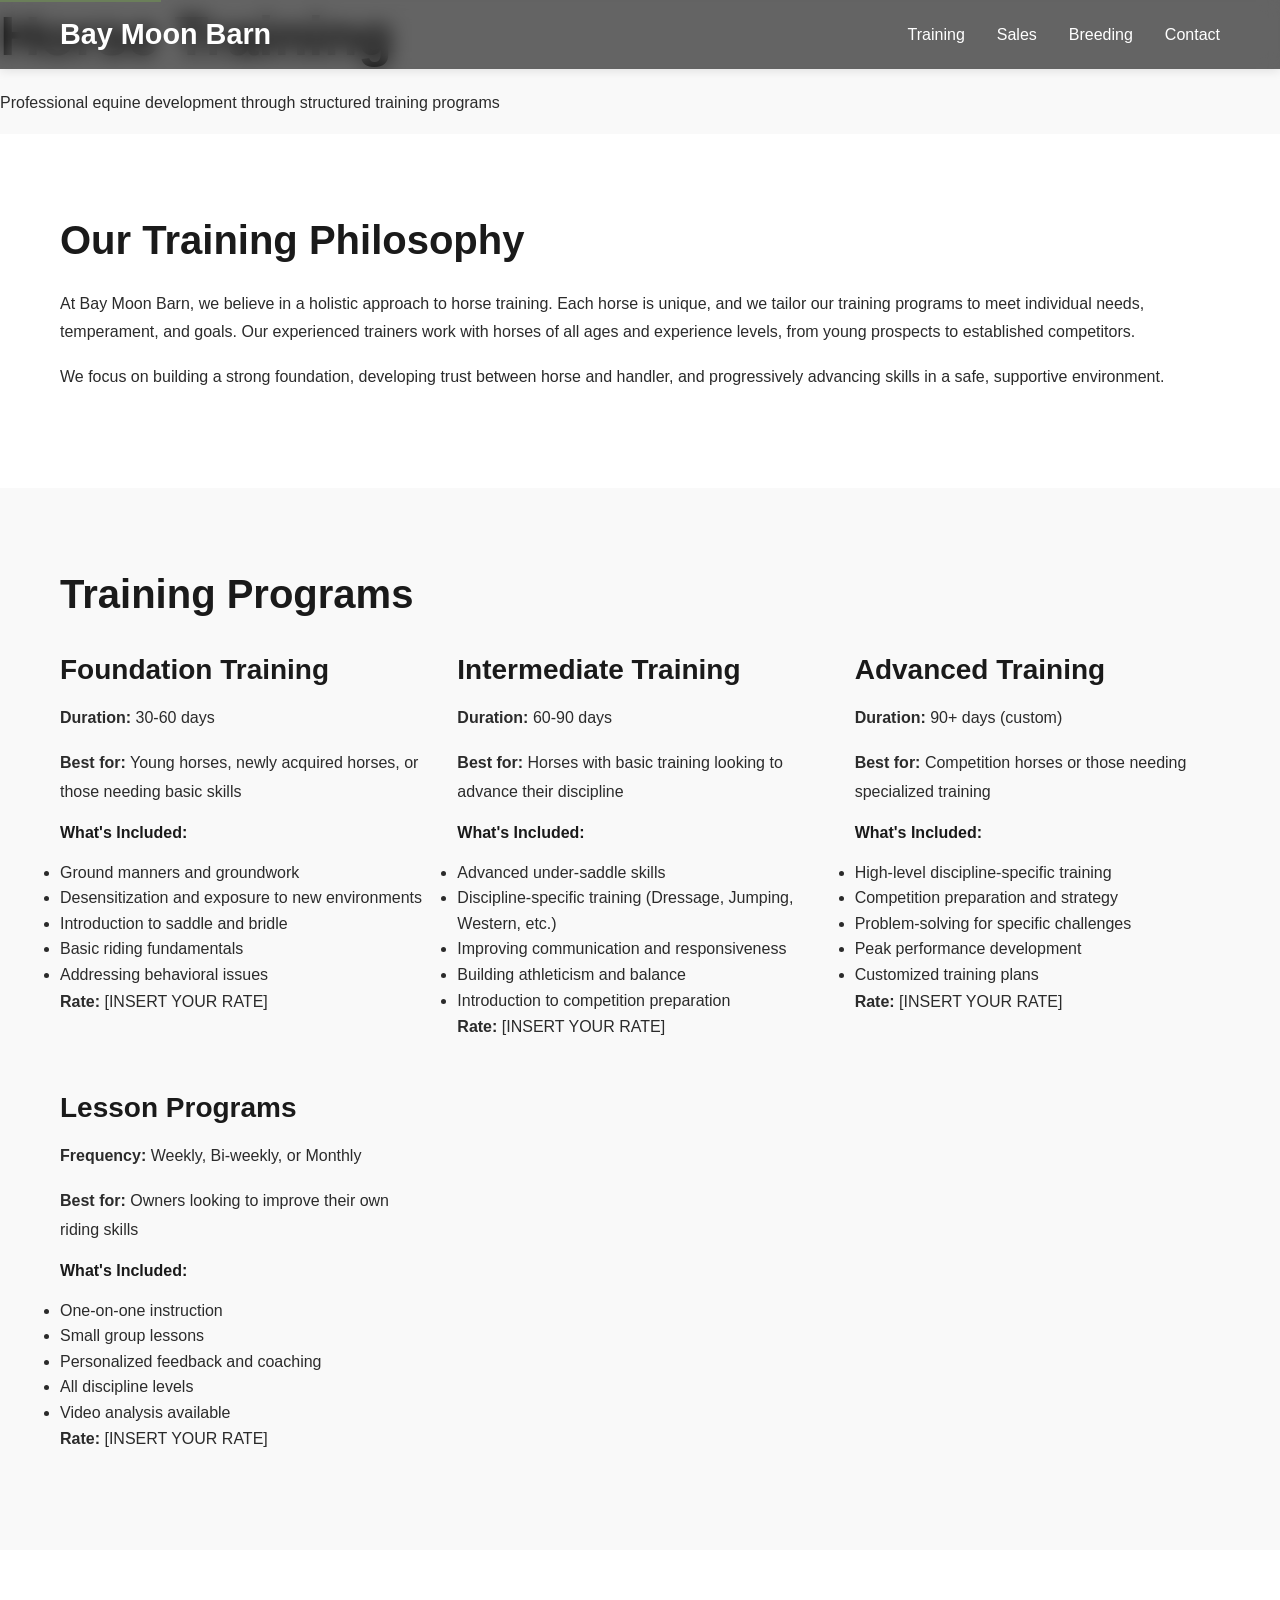
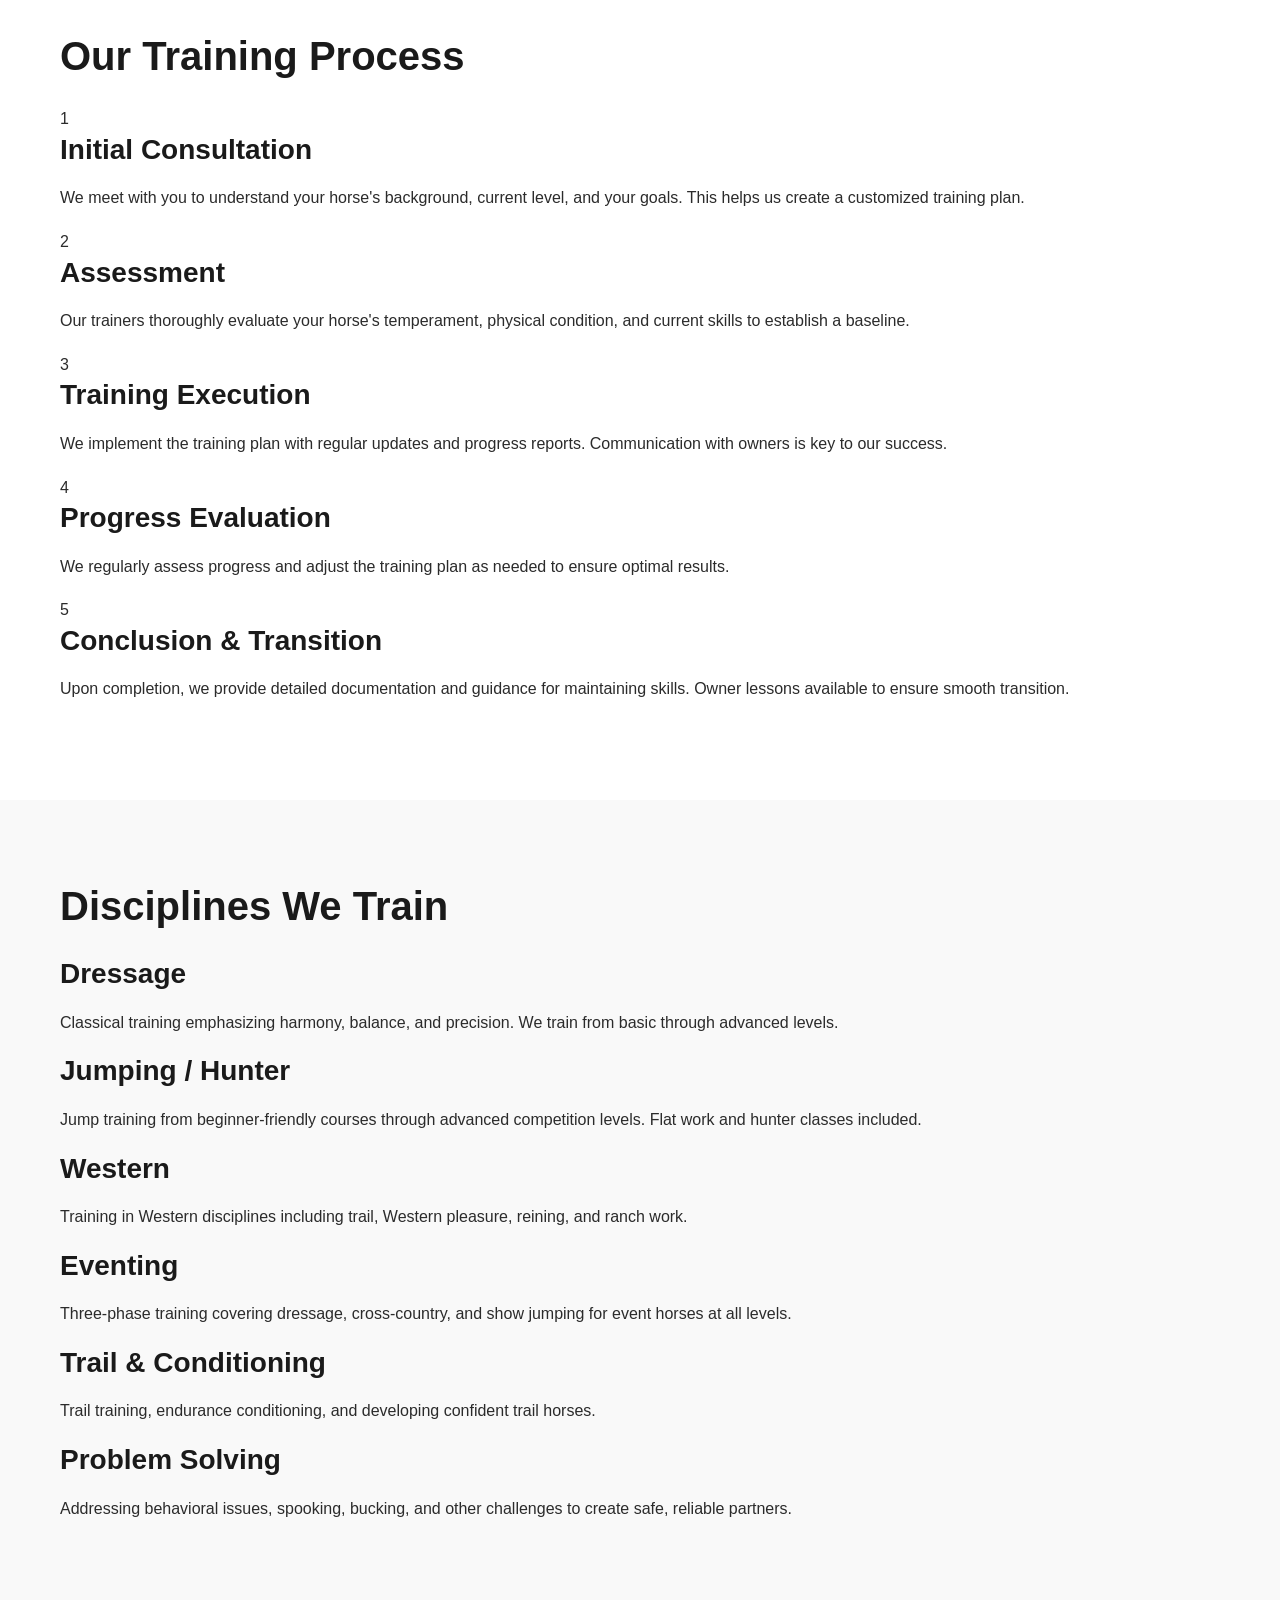
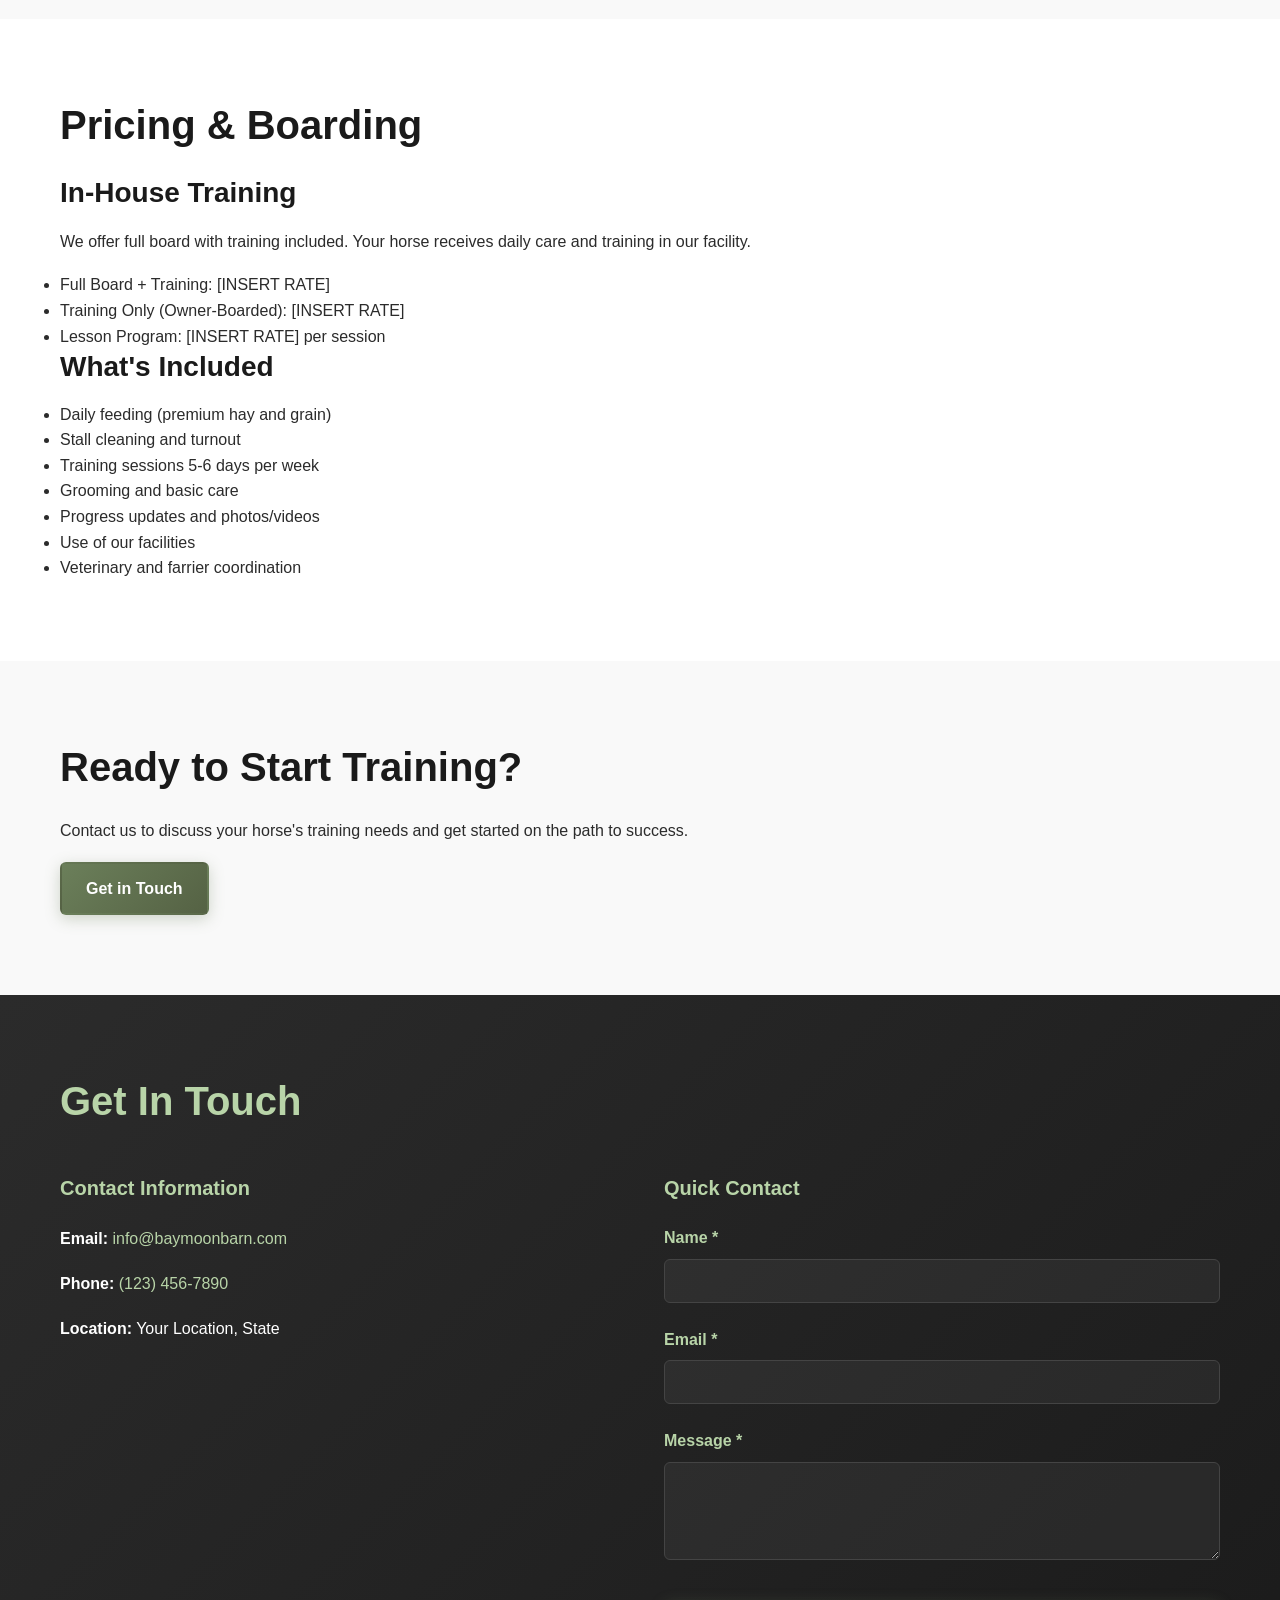
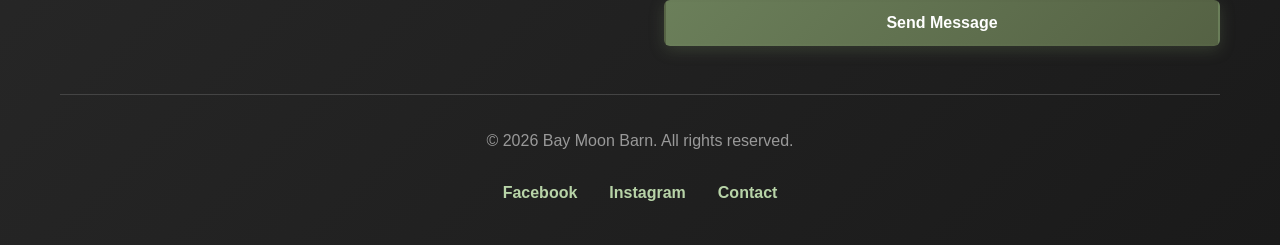
<file: training.html>
<!DOCTYPE html>
<html lang="en">
<head>
    <meta charset="UTF-8">
    <meta name="viewport" content="width=device-width, initial-scale=1.0">
    <meta name="description" content="Bay Moon Barn Horse Training Program - Professional equine training for all disciplines and experience levels.">
    <meta name="keywords" content="horse training, equine training, dressage training, jumping training">
    <meta property="og:title" content="Horse Training - Bay Moon Barn">
    <meta property="og:description" content="Professional horse training programs tailored to your horse's needs.">
    <meta property="og:type" content="website">
    
    <title>Horse Training - Bay Moon Barn</title>
    <link rel="stylesheet" href="styles.css">
    <link rel="icon" href="favicon.ico" type="image/x-icon">
</head>

<body>

<!-- Skip to main content link for accessibility -->
<a href="#main-content" class="skip-link">Skip to main content</a>

<!-- Navigation Header -->
<header class="page-header" role="banner">
    <nav class="navbar" role="navigation" aria-label="Main navigation">
        <div class="nav-container">
            <div class="logo">
                <a href="index.html"><h1>Bay Moon Barn</h1></a>
            </div>
            <ul class="nav-links">
                <li><a href="index.html#training" class="nav-link">Training</a></li>
                <li><a href="sales.html" class="nav-link">Sales</a></li>
                <li><a href="breeding.html" class="nav-link">Breeding</a></li>
                <li><a href="index.html#contact" class="nav-link">Contact</a></li>
            </ul>
        </div>
    </nav>

    <!-- Page Hero -->
    <div class="page-hero">
        <h1>Horse Training</h1>
        <p>Professional equine development through structured training programs</p>
    </div>
</header>

<!-- Main Content -->
<main id="main-content">

    <!-- Introduction -->
    <section class="intro-section" aria-labelledby="training-intro-heading">
        <div class="container">
            <h2 id="training-intro-heading">Our Training Philosophy</h2>
            <p>
                At Bay Moon Barn, we believe in a holistic approach to horse training. Each horse is unique, and we tailor our training programs to meet individual needs, temperament, and goals. Our experienced trainers work with horses of all ages and experience levels, from young prospects to established competitors.
            </p>
            <p>
                We focus on building a strong foundation, developing trust between horse and handler, and progressively advancing skills in a safe, supportive environment.
            </p>
        </div>
    </section>

    <!-- Training Programs -->
    <section class="training-programs" aria-labelledby="programs-heading">
        <div class="container">
            <h2 id="programs-heading">Training Programs</h2>
            <div class="programs-grid">
                
                <article class="program-detail-card">
                    <h3>Foundation Training</h3>
                    <p><strong>Duration:</strong> 30-60 days</p>
                    <p><strong>Best for:</strong> Young horses, newly acquired horses, or those needing basic skills</p>
                    <div class="program-description">
                        <h4>What's Included:</h4>
                        <ul>
                            <li>Ground manners and groundwork</li>
                            <li>Desensitization and exposure to new environments</li>
                            <li>Introduction to saddle and bridle</li>
                            <li>Basic riding fundamentals</li>
                            <li>Addressing behavioral issues</li>
                        </ul>
                    </div>
                    <p><strong>Rate:</strong> [INSERT YOUR RATE]</p>
                </article>

                <article class="program-detail-card">
                    <h3>Intermediate Training</h3>
                    <p><strong>Duration:</strong> 60-90 days</p>
                    <p><strong>Best for:</strong> Horses with basic training looking to advance their discipline</p>
                    <div class="program-description">
                        <h4>What's Included:</h4>
                        <ul>
                            <li>Advanced under-saddle skills</li>
                            <li>Discipline-specific training (Dressage, Jumping, Western, etc.)</li>
                            <li>Improving communication and responsiveness</li>
                            <li>Building athleticism and balance</li>
                            <li>Introduction to competition preparation</li>
                        </ul>
                    </div>
                    <p><strong>Rate:</strong> [INSERT YOUR RATE]</p>
                </article>

                <article class="program-detail-card">
                    <h3>Advanced Training</h3>
                    <p><strong>Duration:</strong> 90+ days (custom)</p>
                    <p><strong>Best for:</strong> Competition horses or those needing specialized training</p>
                    <div class="program-description">
                        <h4>What's Included:</h4>
                        <ul>
                            <li>High-level discipline-specific training</li>
                            <li>Competition preparation and strategy</li>
                            <li>Problem-solving for specific challenges</li>
                            <li>Peak performance development</li>
                            <li>Customized training plans</li>
                        </ul>
                    </div>
                    <p><strong>Rate:</strong> [INSERT YOUR RATE]</p>
                </article>

                <article class="program-detail-card">
                    <h3>Lesson Programs</h3>
                    <p><strong>Frequency:</strong> Weekly, Bi-weekly, or Monthly</p>
                    <p><strong>Best for:</strong> Owners looking to improve their own riding skills</p>
                    <div class="program-description">
                        <h4>What's Included:</h4>
                        <ul>
                            <li>One-on-one instruction</li>
                            <li>Small group lessons</li>
                            <li>Personalized feedback and coaching</li>
                            <li>All discipline levels</li>
                            <li>Video analysis available</li>
                        </ul>
                    </div>
                    <p><strong>Rate:</strong> [INSERT YOUR RATE]</p>
                </article>

            </div>
        </section>

    <!-- Training Process -->
    <section class="training-process" aria-labelledby="process-heading">
        <div class="container">
            <h2 id="process-heading">Our Training Process</h2>
            <div class="process-steps">
                
                <div class="process-step">
                    <div class="step-number">1</div>
                    <h3>Initial Consultation</h3>
                    <p>We meet with you to understand your horse's background, current level, and your goals. This helps us create a customized training plan.</p>
                </div>

                <div class="process-step">
                    <div class="step-number">2</div>
                    <h3>Assessment</h3>
                    <p>Our trainers thoroughly evaluate your horse's temperament, physical condition, and current skills to establish a baseline.</p>
                </div>

                <div class="process-step">
                    <div class="step-number">3</div>
                    <h3>Training Execution</h3>
                    <p>We implement the training plan with regular updates and progress reports. Communication with owners is key to our success.</p>
                </div>

                <div class="process-step">
                    <div class="step-number">4</div>
                    <h3>Progress Evaluation</h3>
                    <p>We regularly assess progress and adjust the training plan as needed to ensure optimal results.</p>
                </div>

                <div class="process-step">
                    <div class="step-number">5</div>
                    <h3>Conclusion & Transition</h3>
                    <p>Upon completion, we provide detailed documentation and guidance for maintaining skills. Owner lessons available to ensure smooth transition.</p>
                </div>

            </div>
        </div>
    </section>

    <!-- Disciplines -->
    <section class="disciplines" aria-labelledby="disciplines-heading">
        <div class="container">
            <h2 id="disciplines-heading">Disciplines We Train</h2>
            <div class="disciplines-grid">
                
                <article class="discipline-card">
                    <h3>Dressage</h3>
                    <p>Classical training emphasizing harmony, balance, and precision. We train from basic through advanced levels.</p>
                </article>

                <article class="discipline-card">
                    <h3>Jumping / Hunter</h3>
                    <p>Jump training from beginner-friendly courses through advanced competition levels. Flat work and hunter classes included.</p>
                </article>

                <article class="discipline-card">
                    <h3>Western</h3>
                    <p>Training in Western disciplines including trail, Western pleasure, reining, and ranch work.</p>
                </article>

                <article class="discipline-card">
                    <h3>Eventing</h3>
                    <p>Three-phase training covering dressage, cross-country, and show jumping for event horses at all levels.</p>
                </article>

                <article class="discipline-card">
                    <h3>Trail & Conditioning</h3>
                    <p>Trail training, endurance conditioning, and developing confident trail horses.</p>
                </article>

                <article class="discipline-card">
                    <h3>Problem Solving</h3>
                    <p>Addressing behavioral issues, spooking, bucking, and other challenges to create safe, reliable partners.</p>
                </article>

            </div>
        </div>
    </section>

    <!-- Pricing & Boarding -->
    <section class="pricing-info" aria-labelledby="pricing-heading">
        <div class="container">
            <h2 id="pricing-heading">Pricing & Boarding</h2>
            <div class="pricing-content">
                <article>
                    <h3>In-House Training</h3>
                    <p>We offer full board with training included. Your horse receives daily care and training in our facility.</p>
                    <ul>
                        <li>Full Board + Training: [INSERT RATE]</li>
                        <li>Training Only (Owner-Boarded): [INSERT RATE]</li>
                        <li>Lesson Program: [INSERT RATE] per session</li>
                    </ul>
                </article>

                <article>
                    <h3>What's Included</h3>
                    <ul>
                        <li>Daily feeding (premium hay and grain)</li>
                        <li>Stall cleaning and turnout</li>
                        <li>Training sessions 5-6 days per week</li>
                        <li>Grooming and basic care</li>
                        <li>Progress updates and photos/videos</li>
                        <li>Use of our facilities</li>
                        <li>Veterinary and farrier coordination</li>
                    </ul>
                </article>
            </div>
        </div>
    </section>

    <!-- Call to Action -->
    <section class="training-cta" aria-labelledby="cta-heading">
        <div class="container">
            <h2 id="cta-heading">Ready to Start Training?</h2>
            <p>Contact us to discuss your horse's training needs and get started on the path to success.</p>
            <a href="index.html#contact" class="btn btn-primary">Get in Touch</a>
        </div>
    </section>

</main>

<!-- Footer -->
<footer class="contact" id="contact" role="contentinfo" aria-labelledby="contact-heading">
    <div class="container">
        <h2 id="contact-heading">Get In Touch</h2>

        <div class="contact-content">
            <div class="contact-info">
                <h3>Contact Information</h3>
                <address>
                    <p><strong>Email:</strong> <a href="mailto:info@baymoonbarn.com">info@baymoonbarn.com</a></p>
                    <p><strong>Phone:</strong> <a href="tel:+1234567890">(123) 456-7890</a></p>
                    <p><strong>Location:</strong> Your Location, State</p>
                </address>
            </div>

            <div class="contact-form">
                <h3>Quick Contact</h3>
                <form action="#" method="POST" aria-label="Contact form">
                    <div class="form-group">
                        <label for="name">Name <span aria-label="required">*</span></label>
                        <input type="text" id="name" name="name" required>
                    </div>

                    <div class="form-group">
                        <label for="email">Email <span aria-label="required">*</span></label>
                        <input type="email" id="email" name="email" required>
                    </div>

                    <div class="form-group">
                        <label for="message">Message <span aria-label="required">*</span></label>
                        <textarea id="message" name="message" rows="4" required></textarea>
                    </div>

                    <button type="submit" class="btn btn-primary">Send Message</button>
                </form>
            </div>
        </div>

        <div class="footer-bottom">
            <p>&copy; 2026 Bay Moon Barn. All rights reserved.</p>
            <ul class="social-links">
                <li><a href="#" aria-label="Facebook">Facebook</a></li>
                <li><a href="#" aria-label="Instagram">Instagram</a></li>
                <li><a href="#" aria-label="Email">Contact</a></li>
            </ul>
        </div>
    </div>
</footer>

</body>
</html>
</file>
<file: styles.css>
/* ========================================
   GLOBAL STYLES & TYPOGRAPHY
   ======================================== */

* {
    margin: 0;
    padding: 0;
    box-sizing: border-box;
}

html {
    scroll-behavior: smooth;
}

body {
    font-family: 'Segoe UI', Tahoma, Geneva, Verdana, sans-serif;
    color: #2b2b2b;
    line-height: 1.6;
    background-color: #f9f9f9;
}

/* Typography */
h1, h2, h3, h4, h5, h6 {
    font-weight: 600;
    line-height: 1.3;
    color: #1a1a1a;
    margin-bottom: 1rem;
}

h1 {
    font-size: clamp(2rem, 5vw, 3.5rem);
}

h2 {
    font-size: clamp(1.75rem, 4vw, 2.5rem);
    margin-bottom: 1.5rem;
}

h3 {
    font-size: clamp(1.25rem, 3vw, 1.75rem);
}

p {
    margin-bottom: 1rem;
    line-height: 1.8;
}

a {
    color: #6b7f5a;
    text-decoration: none;
    transition: color 0.3s ease;
}

a:hover {
    color: #556244;
    text-decoration: underline;
}

/* Utility Classes */
.container {
    max-width: 1200px;
    margin: 0 auto;
    padding: 0 20px;
}

.skip-link {
    position: absolute;
    top: -40px;
    left: 0;
    background: #6b7f5a;
    color: white;
    padding: 8px;
    text-decoration: none;
    z-index: 100;
}

.skip-link:focus {
    top: 0;
}

/* ========================================
   BUTTONS
   ======================================== */

.btn {
    display: inline-block;
    padding: 12px 24px;
    border-radius: 6px;
    font-size: 1rem;
    font-weight: 600;
    text-decoration: none;
    transition: all 0.3s ease;
    cursor: pointer;
    border: 2px solid transparent;
    text-align: center;
}

.btn-primary {
    background: linear-gradient(135deg, #6b7f5a 0%, #556244 100%);
    color: white;
    box-shadow: 0 4px 15px rgba(107, 127, 90, 0.3);
}

.btn-primary:hover {
    background: linear-gradient(135deg, #556244 0%, #3f4a31 100%);
    box-shadow: 0 6px 20px rgba(107, 127, 90, 0.5);
    transform: translateY(-2px);
}

.btn-secondary {
    background: #f5f5f5;
    color: #6b7f5a;
    border: 2px solid #6b7f5a;
}

.btn-secondary:hover {
    background: #6b7f5a;
    color: white;
}

.btn-outline {
    background: transparent;
    color: #6b7f5a;
    border: 2px solid #6b7f5a;
}

.btn-outline:hover {
    background: #6b7f5a;
    color: white;
}

/* ========================================
   NAVIGATION & HEADER
   ======================================== */

header.hero {
    position: relative;
    min-height: 100vh;
    background: linear-gradient(rgba(0, 0, 0, 0.3), rgba(0, 0, 0, 0.3)), 
                url('images/hero.jpg') center/cover no-repeat fixed;
    display: flex;
    flex-direction: column;
    justify-content: center;
    align-items: center;
    text-align: center;
    color: white;
    overflow: hidden;
}

/* Navigation Bar */
.navbar {
    position: absolute;
    top: 0;
    left: 0;
    right: 0;
    background: rgba(0, 0, 0, 0.6);
    backdrop-filter: blur(10px);
    padding: 1rem 0;
    z-index: 50;
    box-shadow: 0 2px 10px rgba(0, 0, 0, 0.1);
}

.nav-container {
    max-width: 1200px;
    margin: 0 auto;
    padding: 0 20px;
    display: flex;
    justify-content: space-between;
    align-items: center;
}

.logo h1 {
    font-size: 1.8rem;
    color: white;
    margin: 0;
}

.nav-links {
    display: flex;
    list-style: none;
    gap: 2rem;
}

.nav-link {
    color: white;
    font-weight: 500;
    transition: color 0.3s ease;
    position: relative;
}

.nav-link:hover {
    color: #b8d4a8;
}

.nav-link::after {
    content: '';
    position: absolute;
    bottom: -5px;
    left: 0;
    width: 0;
    height: 2px;
    background: #b8d4a8;
    transition: width 0.3s ease;
}

.nav-link:hover::after {
    width: 100%;
}

/* Hero Content */
.hero-content {
    display: flex;
    align-items: center;
    justify-content: center;
    width: 100%;
    padding: 60px 20px;
}

.overlay {
    background: rgba(0, 0, 0, 0.5);
    padding: 60px 40px;
    border-radius: 15px;
    backdrop-filter: blur(5px);
    max-width: 800px;
    animation: fadeInUp 0.8s ease;
}

@keyframes fadeInUp {
    from {
        opacity: 0;
        transform: translateY(30px);
    }
    to {
        opacity: 1;
        transform: translateY(0);
    }
}

.hero-title {
    font-size: clamp(2.5rem, 8vw, 4rem);
    margin-bottom: 0.5rem;
    text-shadow: 2px 2px 4px rgba(0, 0, 0, 0.3);
}

.hero-subtitle {
    font-size: clamp(1.2rem, 3vw, 1.8rem);
    margin-bottom: 2rem;
    color: #e0e0e0;
    text-shadow: 1px 1px 2px rgba(0, 0, 0, 0.3);
}

.hero-buttons {
    display: flex;
    flex-wrap: wrap;
    justify-content: center;
    gap: 1rem;
    margin-top: 2rem;
}

.hero-buttons .btn {
    min-width: 200px;
}

/* ========================================
   MAIN CONTENT SECTIONS
   ======================================== */

main {
    background-color: white;
}

section {
    padding: 80px 20px;
}

section:nth-child(even) {
    background-color: #f9f9f9;
}

/* Intro Section */
.intro {
    text-align: center;
    background: linear-gradient(135deg, #f9f9f9 0%, #ffffff 100%);
}

.intro-text {
    font-size: 1.1rem;
    color: #555;
    max-width: 800px;
    margin: 0 auto 2rem;
    line-height: 1.9;
}

/* ========================================
   FEATURED HORSES SECTION
   ======================================== */

.preview {
    text-align: center;
}

.preview-subtitle {
    font-size: 1.05rem;
    color: #666;
    margin-bottom: 3rem;
}

.link-highlight {
    color: #6b7f5a;
    font-weight: 600;
}

.horses-grid {
    display: grid;
    grid-template-columns: repeat(auto-fit, minmax(300px, 1fr));
    gap: 2rem;
    margin-bottom: 3rem;
}

/* Horse Card */
.horse-card {
    background: white;
    border-radius: 12px;
    overflow: hidden;
    box-shadow: 0 4px 15px rgba(0, 0, 0, 0.1);
    transition: all 0.3s ease;
    display: flex;
    flex-direction: column;
}

.horse-card:hover {
    transform: translateY(-8px);
    box-shadow: 0 8px 30px rgba(107, 127, 90, 0.2);
}

.card-image {
    width: 100%;
    height: 250px;
    overflow: hidden;
    background: #e0e0e0;
}

.card-image img {
    width: 100%;
    height: 100%;
    object-fit: cover;
    transition: transform 0.3s ease;
}

.horse-card:hover .card-image img {
    transform: scale(1.05);
}

.card-content {
    padding: 2rem;
    flex-grow: 1;
    display: flex;
    flex-direction: column;
}

.card-content h3 {
    font-size: 1.5rem;
    margin-bottom: 1rem;
    color: #2b2b2b;
}

.horse-details {
    text-align: left;
    margin-bottom: 1.5rem;
    flex-grow: 1;
}

.horse-details dt {
    font-weight: 600;
    color: #6b7f5a;
    margin-top: 0.5rem;
}

.horse-details dd {
    color: #555;
    margin-left: 0;
    margin-bottom: 0.5rem;
}

.card-content .btn {
    align-self: flex-start;
    margin-top: auto;
}

.preview-cta {
    margin-top: 3rem;
}

/* ========================================
   PROGRAMS SECTION
   ======================================== */

.programs {
    background-color: white;
}

.programs-grid {
    display: grid;
    grid-template-columns: repeat(auto-fit, minmax(280px, 1fr));
    gap: 2rem;
    margin-top: 2rem;
}

.program-card {
    background: linear-gradient(135deg, #ffffff 0%, #f9f9f9 100%);
    padding: 2.5rem;
    border-radius: 12px;
    border: 2px solid #e0e0e0;
    text-align: center;
    transition: all 0.3s ease;
    display: flex;
    flex-direction: column;
}

.program-card:hover {
    border-color: #6b7f5a;
    box-shadow: 0 6px 20px rgba(107, 127, 90, 0.15);
    transform: translateY(-5px);
}

.program-card h3 {
    color: #6b7f5a;
    margin-bottom: 1rem;
}

.program-card p {
    color: #555;
    margin-bottom: 1.5rem;
    flex-grow: 1;
}

/* ========================================
   FOOTER / CONTACT SECTION
   ======================================== */

footer.contact {
    background: linear-gradient(135deg, #2b2b2b 0%, #1a1a1a 100%);
    color: white;
    padding: 80px 20px 40px;
}

footer.contact h2 {
    color: #b8d4a8;
    margin-bottom: 3rem;
}

footer.contact h3 {
    color: #b8d4a8;
    margin-bottom: 1.5rem;
    font-size: 1.25rem;
}

.contact-content {
    display: grid;
    grid-template-columns: repeat(auto-fit, minmax(300px, 1fr));
    gap: 3rem;
    margin-bottom: 3rem;
}

.contact-info address {
    font-style: normal;
    line-height: 2;
}

.contact-info a {
    color: #b8d4a8;
}

.contact-info a:hover {
    color: #d4e8c1;
}

/* Contact Form */
.contact-form form {
    display: flex;
    flex-direction: column;
    gap: 1.5rem;
}

.form-group {
    display: flex;
    flex-direction: column;
    text-align: left;
}

.form-group label {
    font-weight: 600;
    margin-bottom: 0.5rem;
    color: #b8d4a8;
}

.form-group input,
.form-group textarea {
    padding: 12px;
    border: 1px solid #444;
    border-radius: 6px;
    background: rgba(255, 255, 255, 0.05);
    color: white;
    font-family: inherit;
    font-size: 1rem;
    transition: all 0.3s ease;
}

.form-group input::placeholder,
.form-group textarea::placeholder {
    color: #999;
}

.form-group input:focus,
.form-group textarea:focus {
    outline: none;
    background: rgba(255, 255, 255, 0.1);
    border-color: #6b7f5a;
    box-shadow: 0 0 0 3px rgba(107, 127, 90, 0.1);
}

.contact-form button {
    margin-top: 1rem;
}

/* Footer Bottom */
.footer-bottom {
    border-top: 1px solid #444;
    padding-top: 2rem;
    text-align: center;
}

.footer-bottom p {
    color: #999;
    margin-bottom: 1.5rem;
}

.social-links {
    list-style: none;
    display: flex;
    justify-content: center;
    gap: 2rem;
    flex-wrap: wrap;
}

.social-links a {
    color: #b8d4a8;
    font-weight: 600;
    transition: all 0.3s ease;
}

.social-links a:hover {
    color: #d4e8c1;
    transform: scale(1.1);
}

/* ========================================
   RESPONSIVE DESIGN
   ======================================== */

@media (max-width: 768px) {
    .nav-links {
        gap: 1rem;
        font-size: 0.95rem;
    }

    .overlay {
        padding: 40px 20px;
    }

    .hero-buttons {
        flex-direction: column;
        align-items: center;
    }

    .hero-buttons .btn {
        width: 100%;
        max-width: 300px;
    }

    section {
        padding: 60px 15px;
    }

    .horses-grid,
    .programs-grid {
        grid-template-columns: 1fr;
    }

    .contact-content {
        grid-template-columns: 1fr;
    }

    .social-links {
        gap: 1rem;
    }

    .nav-container {
        flex-direction: column;
        gap: 1rem;
    }
}

@media (max-width: 480px) {
    .hero-title {
        font-size: 2rem;
    }

    .hero-subtitle {
        font-size: 1rem;
    }

    .btn {
        padding: 10px 16px;
        font-size: 0.9rem;
    }

    h2 {
        font-size: 1.5rem;
    }

    section {
        padding: 40px 15px;
    }

    .overlay {
        padding: 30px 15px;
    }

    .nav-links {
        flex-direction: column;
        gap: 0.5rem;
        text-align: center;
    }
}

/* ========================================
   ANIMATIONS & TRANSITIONS
   ======================================== */

@keyframes slideInLeft {
    from {
        opacity: 0;
        transform: translateX(-30px);
    }
    to {
        opacity: 1;
        transform: translateX(0);
    }
}

@keyframes slideInRight {
    from {
        opacity: 0;
        transform: translateX(30px);
    }
    to {
        opacity: 1;
        transform: translateX(0);
    }
}

/* Print Styles */
@media print {
    .navbar,
    .hero-buttons,
    .contact-form {
        display: none;
    }

    body {
        background: white;
        color: black;
    }
}
</file>
